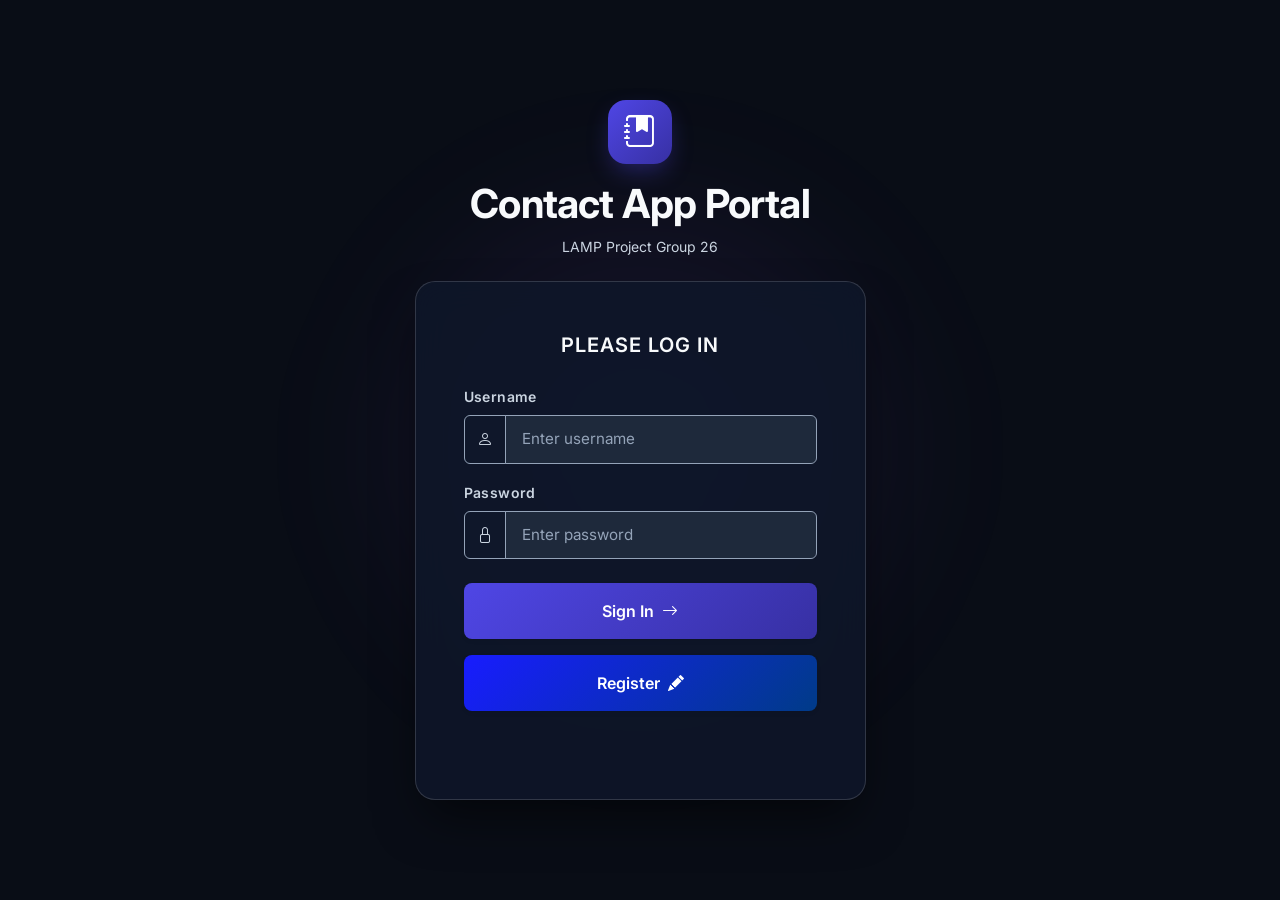
<file: index.html>
<!DOCTYPE html>
<html lang="en" data-bs-theme="dark">
<head>
    <meta charset="UTF-8">
    <meta name="viewport" content="width=device-width, initial-scale=1.0">
    <title>LAMP Group 26</title>
    <!-- Google Fonts -->
    <link rel="preconnect" href="https://fonts.googleapis.com">
    <link rel="preconnect" href="https://fonts.gstatic.com" crossorigin>
    <link href="https://fonts.googleapis.com/css2?family=Inter:wght@300;400;500;600;700&display=swap" rel="stylesheet">
    <!-- Bootstrap 5.3 & Icons -->
    <link href="https://cdn.jsdelivr.net/npm/bootstrap@5.3.3/dist/css/bootstrap.min.css" rel="stylesheet">
    <link href="https://cdn.jsdelivr.net/npm/bootstrap-icons@1.11.3/font/bootstrap-icons.min.css" rel="stylesheet">
    <!-- Favicon -->
    <link rel="icon" type="image/svg+xml" href="images/favicon.svg">
    <link rel="alternate icon" href="favicon.ico">
    <!-- Custom Styles -->
    <link href="css/styles.css" rel="stylesheet">
    <!-- Scripts -->
    <script type="text/javascript" src="js/code.js"></script>
</head>
<body class="d-flex align-items-center justify-content-center min-vh-100 py-5">
    <div class="background-glow"></div>
    <main class="container">
        <div class="row justify-content-center">
            <div class="col-12 col-sm-10 col-md-8 col-lg-5">
                
                <!-- Title Header -->
                <div class="text-center mb-4">
                    <div class="app-icon-wrapper mb-3 mx-auto">
                        <i class="bi bi-journal-bookmark-fill"></i>
                    </div>
                    <h1 id="title" class="fw-bold tracking-tight">Contact App Portal</h1>
                    <p class="text-secondary-contrast small">LAMP Project Group 26</p>
                </div>

                <!-- Login Card -->
                <div id="loginDiv" class="card glass-card shadow-lg border-0 p-4 p-sm-5">
                    <div class="card-body p-0">
                        <span id="inner-title" class="d-block text-center fw-semibold text-uppercase tracking-wider mb-4 fs-5">Please Log In</span>
                        
                        <form id="loginForm" onsubmit="event.preventDefault(); doLogin();" class="needs-validation">
                            <!-- Username Input Group -->
                            <div class="mb-3">
                                <label for="loginName" class="form-label form-label-contrast small">Username</label>
                                <div class="input-group">
                                    <span class="input-group-text"><i class="bi bi-person text-secondary-contrast"></i></span>
                                    <input type="text" id="loginName" class="form-control" placeholder="Enter username" required />
                                </div>
                            </div>
                            
                            <!-- Password Input Group -->
                            <div class="mb-4">
                                <label for="loginPassword" class="form-label form-label-contrast small">Password</label>
                                <div class="input-group">
                                    <span class="input-group-text"><i class="bi bi-lock text-secondary-contrast"></i></span>
                                    <input type="password" id="loginPassword" class="form-control" placeholder="Enter password" required />
                                </div>
                            </div>


                            <!-- Login Button -->
                            <button type="submit" id="loginButton" class="buttons btn btn-primary w-100 py-3 fw-semibold rounded-3 shadow-sm d-flex align-items-center justify-content-center gap-2">
                                <span>Sign In</span>
                                <i class="bi bi-arrow-right"></i>
                            </button>

                        </form>
                        <!-- Register Button -->
                        <a href="register.html" class="text-decoration-none">
                            <button type="button" id="registerButton" class="buttons btn btn-secondary w-100 py-3 fw-semibold rounded-3 shadow-sm d-flex align-items-center justify-content-center gap-2 mt-3">
                                <span>Register</span>
                                <i class="bi bi-pencil-fill"></i>
                            </button>
                        </a>

                        <!-- Feedback Result Message -->
                        <div class="mt-3 text-center">
                            <span id="loginResult" class="small fw-semibold"></span>
                        </div>
                    </div>
                </div>

            </div>
        </div>
    </main>
    <script src="https://cdn.jsdelivr.net/npm/bootstrap@5.3.3/dist/js/bootstrap.bundle.min.js"></script>
</body>
</html>
</file>
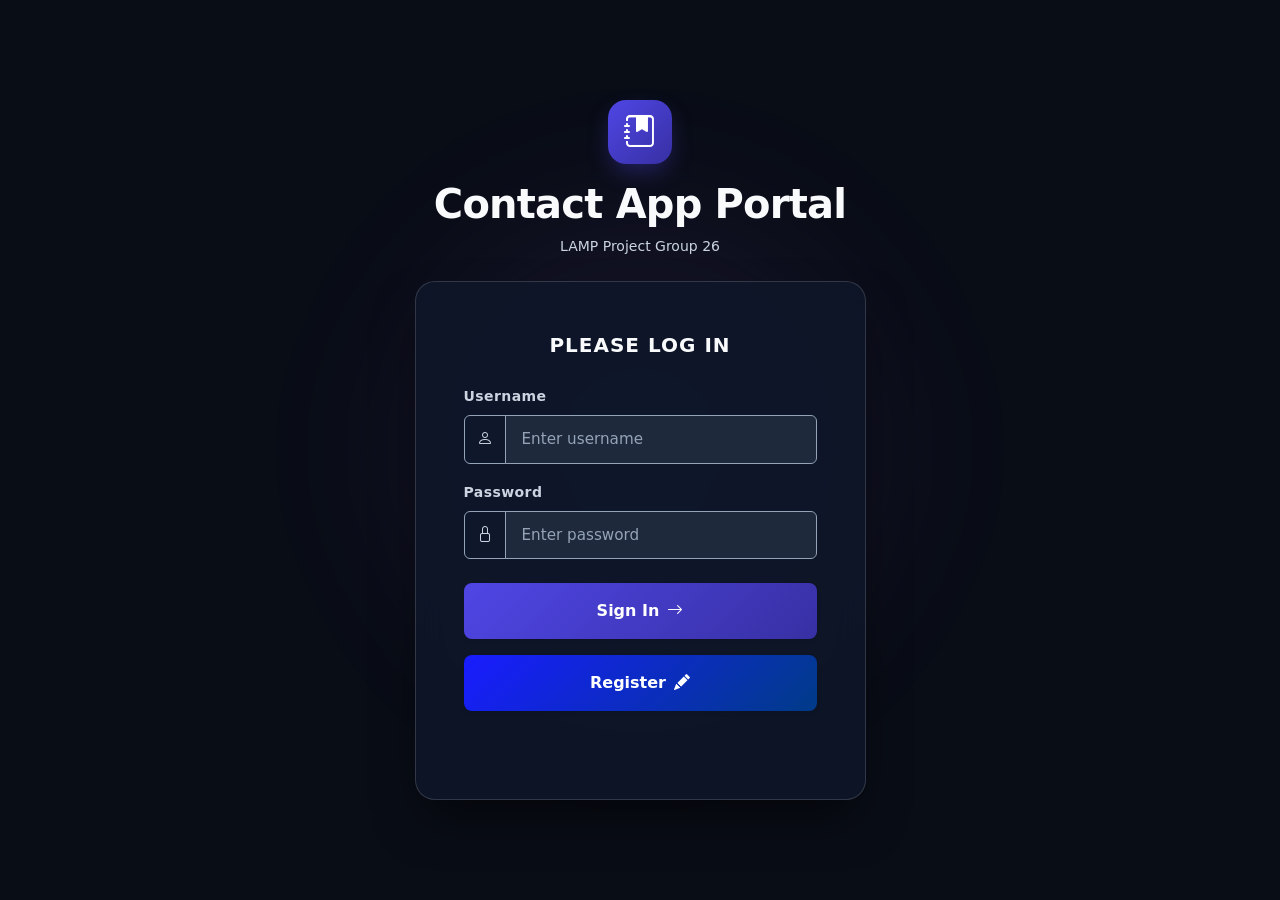
<file: admin.html>
<!DOCTYPE html>
<html lang="en" data-bs-theme="dark">

<head>
    <meta charset="UTF-8">
    <meta name="viewport" content="width=device-width, initial-scale=1.0">

    <title>Admin Dashboard | Contact Manager</title>

    <link rel="preconnect" href="https://fonts.googleapis.com">
    <link rel="preconnect" href="https://fonts.gstatic.com" crossorigin>

    <link
        href="https://fonts.googleapis.com/css2?family=Inter:wght@300;400;500;600;700&display=swap"
        rel="stylesheet"
    >

    <link
        href="https://cdn.jsdelivr.net/npm/bootstrap@5.3.3/dist/css/bootstrap.min.css"
        rel="stylesheet"
    >

    <link
        href="https://cdn.jsdelivr.net/npm/bootstrap-icons@1.11.3/font/bootstrap-icons.min.css"
        rel="stylesheet"
    >

    <link rel="icon" type="image/svg+xml" href="images/favicon.svg">
    <link rel="alternate icon" href="favicon.ico">

    <link href="css/styles.css" rel="stylesheet">

    <script src="js/code.js"></script>
</head>

<body class="py-4 py-md-5">

    <div class="background-glow"></div>

    <main class="container">

        <!-- Header -->
        <div
            class="d-flex flex-column flex-md-row
                   align-items-center justify-content-between
                   mb-4 pb-3 border-bottom
                   border-secondary-subtle gap-3"
        >

            <div class="d-flex align-items-center gap-3">

                <div class="app-icon-wrapper-sm">
                    <i class="bi bi-shield-lock-fill"></i>
                </div>

                <div>
                    <h1 class="h3 fw-bold mb-1">
                        Admin Dashboard
                    </h1>

                    <span
                        id="adminName"
                        class="small text-secondary-contrast"
                    >
                        Loading administrator...
                    </span>
                </div>

            </div>

            <button
                type="button"
                class="btn btn-outline-danger rounded-pill px-4"
                onclick="doLogout();"
            >
                <i class="bi bi-box-arrow-right me-1"></i>
                Log Out
            </button>

        </div>


        <!-- Create User -->
        <div class="card glass-card shadow-lg border-0 p-4 mb-4">

            <div class="card-body p-0">

                <h2 class="h5 fw-bold mb-4">
                    <i class="bi bi-person-plus-fill me-2"></i>
                    Create User or Administrator
                </h2>

                <form
                    id="adminCreateUserForm"
                    onsubmit="event.preventDefault(); adminCreateUser();"
                >

                    <div class="row g-3">

                        <div class="col-12 col-md-6">

                            <label
                                for="adminCreateFullName"
                                class="form-label"
                            >
                                Full Name
                            </label>

                            <input
                                type="text"
                                id="adminCreateFullName"
                                class="form-control"
                                maxlength="100"
                                required
                            >

                        </div>


                        <div class="col-12 col-md-6">

                            <label
                                for="adminCreateUsername"
                                class="form-label"
                            >
                                Username
                            </label>

                            <input
                                type="text"
                                id="adminCreateUsername"
                                class="form-control"
                                minlength="3"
                                maxlength="50"
                                required
                            >

                        </div>


                        <div class="col-12 col-md-6">

                            <label
                                for="adminCreatePassword"
                                class="form-label"
                            >
                                Password
                            </label>

                            <input
                                type="password"
                                id="adminCreatePassword"
                                class="form-control"
                                minlength="8"
                                required
                            >

                        </div>


                        <div class="col-12 col-md-6">

                            <label
                                for="adminCreateRole"
                                class="form-label"
                            >
                                Role
                            </label>

                            <select
                                id="adminCreateRole"
                                class="form-select"
                                required
                            >
                                <option value="user">User</option>
                                <option value="admin">Administrator</option>
                            </select>

                        </div>


                        <div class="col-12">

                            <button
                                type="submit"
                                id="adminCreateButton"
                                class="btn btn-success px-4"
                            >
                                <i class="bi bi-person-plus me-1"></i>
                                Create Account
                            </button>

                        </div>

                    </div>

                </form>

                <div class="mt-3">
                    <span
                        id="adminCreateResult"
                        class="small fw-semibold"
                        role="status"
                        aria-live="polite"
                    ></span>
                </div>

            </div>

        </div>


        <!-- User Management -->
        <div class="card glass-card shadow-lg border-0 p-4 mb-4">

            <div class="card-body p-0">

                <div
                    class="d-flex flex-column flex-md-row
                           justify-content-between gap-3 mb-4"
                >

                    <h2 class="h5 fw-bold mb-0">
                        <i class="bi bi-people-fill me-2"></i>
                        User Management
                    </h2>

                    <span
                        id="adminUserCount"
                        class="badge text-bg-secondary align-self-start"
                    >
                        0 users
                    </span>

                </div>


                <form
                    onsubmit="event.preventDefault(); adminSearchUsers();"
                >

                    <div class="input-group mb-3">

                        <span class="input-group-text">
                            <i class="bi bi-search"></i>
                        </span>

                        <input
                            type="text"
                            id="adminUserSearch"
                            class="form-control"
                            placeholder="Search username, name, email, or role"
                        >

                        <button
                            type="submit"
                            class="btn btn-primary px-4"
                        >
                            Search
                        </button>

                        <button
                            type="button"
                            class="btn btn-outline-secondary"
                            onclick="adminLoadAllUsers();"
                        >
                            All Users
                        </button>

                    </div>

                </form>


                <div class="mb-3">

                    <span
                        id="adminUserResult"
                        class="small fw-semibold"
                        role="status"
                        aria-live="polite"
                    ></span>

                </div>


                <div class="table-responsive">

                    <table
                        class="table table-dark table-hover align-middle"
                    >

                        <thead>

                            <tr>
                                <th>Username</th>
                                <th>Name</th>
                                <th>Role</th>
                                <th>Contacts</th>
                                <th>Status</th>
                                <th>Actions</th>
                            </tr>

                        </thead>

                        <tbody id="adminUserTable">

                            <tr>
                                <td
                                    colspan="6"
                                    class="text-center text-secondary py-4"
                                >
                                    Loading users...
                                </td>
                            </tr>

                        </tbody>

                    </table>

                </div>

            </div>

        </div>


        <!-- Global Contact Search -->
        <div class="card glass-card shadow-lg border-0 p-4 mb-4">

            <div class="card-body p-0">

                <div
                    class="d-flex flex-column flex-md-row
                           justify-content-between gap-3 mb-4"
                >

                    <h2 class="h5 fw-bold mb-0">
                        <i class="bi bi-journal-bookmark-fill me-2"></i>
                        All Contacts
                    </h2>

                    <span
                        id="adminContactCount"
                        class="badge text-bg-secondary align-self-start"
                    >
                        0 contacts
                    </span>

                </div>


                <form
                    onsubmit="event.preventDefault(); adminSearchContacts();"
                >

                    <div class="input-group mb-3">

                        <span class="input-group-text">
                            <i class="bi bi-search"></i>
                        </span>

                        <input
                            type="text"
                            id="adminContactSearch"
                            class="form-control"
                            placeholder="Search contacts or contact owner"
                        >

                        <button
                            type="submit"
                            class="btn btn-primary px-4"
                        >
                            Search
                        </button>

                    </div>

                </form>


                <div class="mb-3">

                    <span
                        id="adminContactResult"
                        class="small fw-semibold"
                        role="status"
                        aria-live="polite"
                    ></span>

                </div>


                <div
                    id="adminContactList"
                    class="row g-3"
                >

                    <div class="col-12">

                        <p class="text-center text-secondary py-4">
                            Search for a contact by name, phone, email, notes, or owner.
                        </p>

                    </div>

                </div>

            </div>

        </div>

    </main>


    <!-- Change Password Modal -->
    <div
        class="modal fade"
        id="adminPasswordModal"
        tabindex="-1"
        aria-labelledby="adminPasswordModalLabel"
        aria-hidden="true"
    >

        <div class="modal-dialog">

            <div class="modal-content">

                <div class="modal-header">

                    <h2
                        class="modal-title fs-5"
                        id="adminPasswordModalLabel"
                    >
                        Change User Password
                    </h2>

                    <button
                        type="button"
                        class="btn-close"
                        data-bs-dismiss="modal"
                        aria-label="Close"
                    ></button>

                </div>


                <div class="modal-body">

                    <input
                        type="hidden"
                        id="adminPasswordUserId"
                    >

                    <p class="mb-3">

                        Changing password for:

                        <strong id="adminPasswordUsername"></strong>

                    </p>

                    <label
                        for="adminNewPassword"
                        class="form-label"
                    >
                        New Password
                    </label>

                    <input
                        type="password"
                        id="adminNewPassword"
                        class="form-control"
                        minlength="8"
                    >

                    <div class="mt-3">

                        <span
                            id="adminPasswordResult"
                            class="small fw-semibold"
                            role="status"
                            aria-live="polite"
                        ></span>

                    </div>

                </div>


                <div class="modal-footer">

                    <button
                        type="button"
                        class="btn btn-secondary"
                        data-bs-dismiss="modal"
                    >
                        Cancel
                    </button>

                    <button
                        type="button"
                        id="adminPasswordButton"
                        class="btn btn-primary"
                        onclick="adminChangePassword();"
                    >
                        Change Password
                    </button>

                </div>

            </div>

        </div>

    </div>


    <script
        src="https://cdn.jsdelivr.net/npm/bootstrap@5.3.3/dist/js/bootstrap.bundle.min.js"
    ></script>

    <script>
        document.addEventListener(
            "DOMContentLoaded",
            initializeAdmin
        );
    </script>

</body>

</html>
</file>
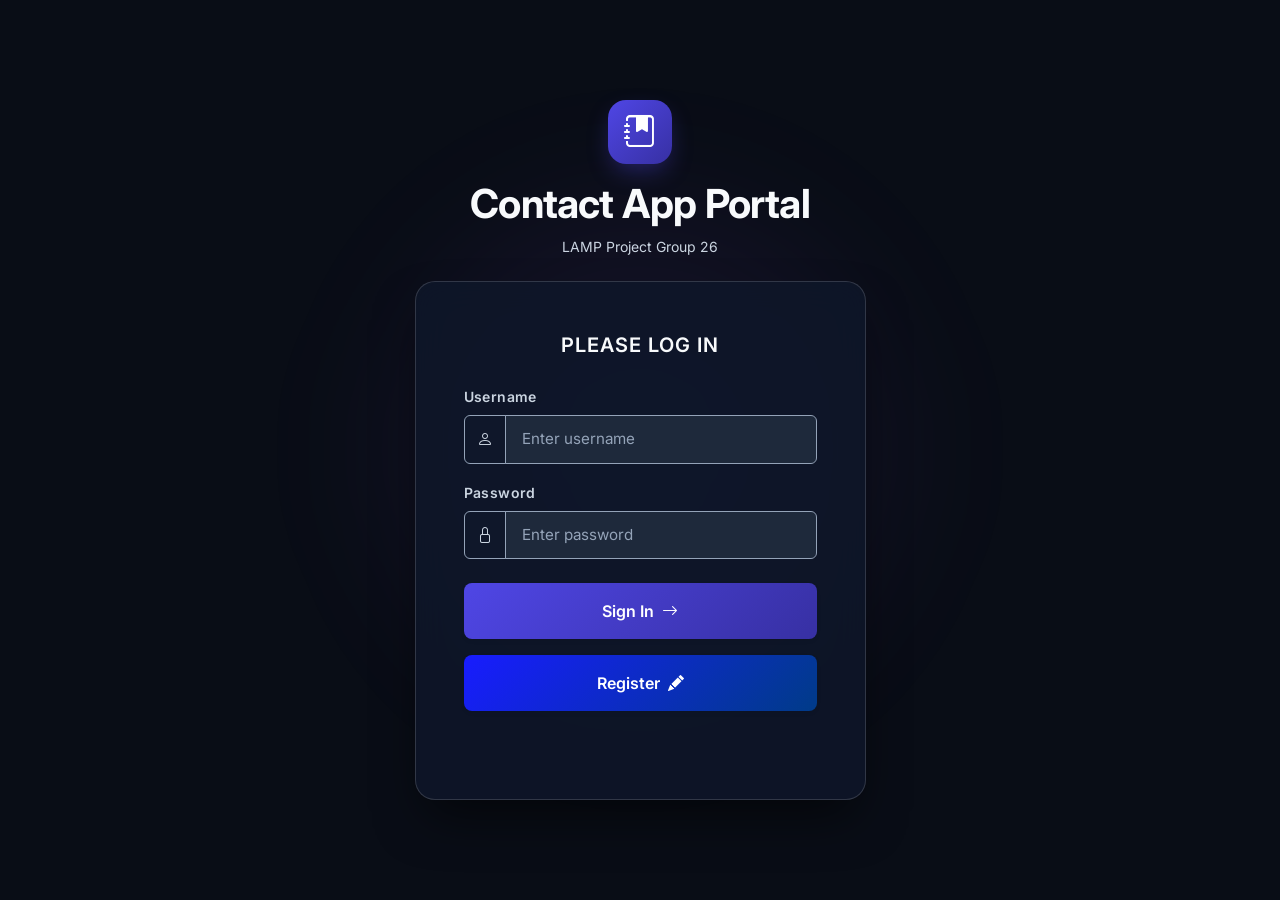
<file: color.html>
<!DOCTYPE html>
<html lang="en" data-bs-theme="dark">
<head>
    <meta charset="UTF-8">
    <meta name="viewport" content="width=device-width, initial-scale=1.0">
    <title>COP 4331 LAMP Stack Demo</title>
    <!-- Google Fonts -->
    <link rel="preconnect" href="https://fonts.googleapis.com">
    <link rel="preconnect" href="https://fonts.gstatic.com" crossorigin>
    <link href="https://fonts.googleapis.com/css2?family=Inter:wght@300;400;500;600;700&display=swap" rel="stylesheet">
    <!-- Bootstrap 5.3 & Icons -->
    <link href="https://cdn.jsdelivr.net/npm/bootstrap@5.3.3/dist/css/bootstrap.min.css" rel="stylesheet">
    <link href="https://cdn.jsdelivr.net/npm/bootstrap-icons@1.11.3/font/bootstrap-icons.min.css" rel="stylesheet">
    <!-- Favicon -->
    <link rel="icon" type="image/svg+xml" href="images/favicon.svg">
    <link rel="alternate icon" href="favicon.ico">
    <!-- Custom Styles -->
    <link href="css/styles.css" rel="stylesheet">
    <!-- Scripts -->
    <script type="text/javascript" src="js/code.js"></script>
    <script type="text/javascript">
        document.addEventListener('DOMContentLoaded', function() {
            readCookie();
        }, false);
    </script>
</head>
<body class="py-4 py-md-5">
    <div class="background-glow"></div>
    <main class="container">
        <div class="row justify-content-center">
            <div class="col-12 col-md-10 col-lg-8">

                <!-- Header / User Bar -->
                <div class="d-flex flex-column flex-md-row align-items-center justify-content-between mb-4 pb-3 border-bottom border-secondary-subtle gap-3">
                    <div class="d-flex align-items-center gap-3">
                        <div class="app-icon-wrapper-sm">
                            <i class="bi bi-palette-fill"></i>
                        </div>
                        <h1 id="title" class="h3 fw-bold mb-0">COP 4331 LAMP Stack Demo</h1>
                    </div>
                    
                    <!-- Logged In User Info & Logout Button -->
                    <div id="loggedInDiv" class="d-flex align-items-center gap-3 bg-body-tertiary px-3 py-2 rounded-pill border">
                        <span id="userName" class="small fw-medium text-body"></span>
                        <button type="button" id="logoutButton" class="buttons btn btn-outline-danger btn-sm rounded-pill px-3" onclick="doLogout();">
                            <i class="bi bi-box-arrow-right me-1"></i> Log Out
                        </button>
                    </div>
                </div>

                <!-- Access UI Card -->
                <div id="accessUIDiv" class="card glass-card shadow-lg border-0 p-4 p-md-5">
                    <div class="card-body p-0">
                        <h2 class="h5 fw-bold mb-4 d-flex align-items-center gap-2 text-white">
                            <i class="bi bi-sliders text-primary"></i> 
                        </h2>

                        <!-- Search Section -->
                        <div class="section-card p-4 rounded-4 border mb-4">
                            <label for="searchText" class="form-label form-label-contrast small text-uppercase">Search Colors</label>
                            <div class="input-group">
                                <span class="input-group-text"><i class="bi bi-search text-secondary-contrast"></i></span>
                                <input type="text" id="searchText" class="form-control" placeholder="Type a color name (e.g. Blue)" onkeyup="if(event.key === 'Enter') searchColor();" />
                                <button type="button" id="searchColorButton" class="buttons btn btn-primary px-4 fw-semibold" onclick="searchColor();">
                                    Search Color
                                </button>
                            </div>
                            <div class="mt-3">
                                <span id="colorSearchResult" class="text-info-wcag small fw-semibold"></span>
                                <p id="colorList" class="mt-2 mb-0 d-flex flex-wrap gap-2"></p>
                            </div>
                        </div>

                        <!-- Add Color Section -->
                        <div class="section-card p-4 rounded-4 border">
                            <label for="colorText" class="form-label form-label-contrast small text-uppercase">Add New Color</label>
                            <div class="input-group">
                                <span class="input-group-text"><i class="bi bi-plus-circle text-secondary-contrast"></i></span>
                                <input type="text" id="colorText" class="form-control" placeholder="Enter color name to add" onkeyup="if(event.key === 'Enter') addColor();" />
                                <button type="button" id="addColorButton" class="buttons btn btn-success px-4 fw-semibold" onclick="addColor();">
                                    Add Color
                                </button>
                            </div>
                            <div class="mt-2 text-start">
                                <span id="colorAddResult" class="small fw-semibold"></span>
                            </div>
                        </div>

                    </div>
                </div>

            </div>
        </div>
    </main>
    <script src="https://cdn.jsdelivr.net/npm/bootstrap@5.3.3/dist/js/bootstrap.bundle.min.js"></script>
</body>
</html>
</file>
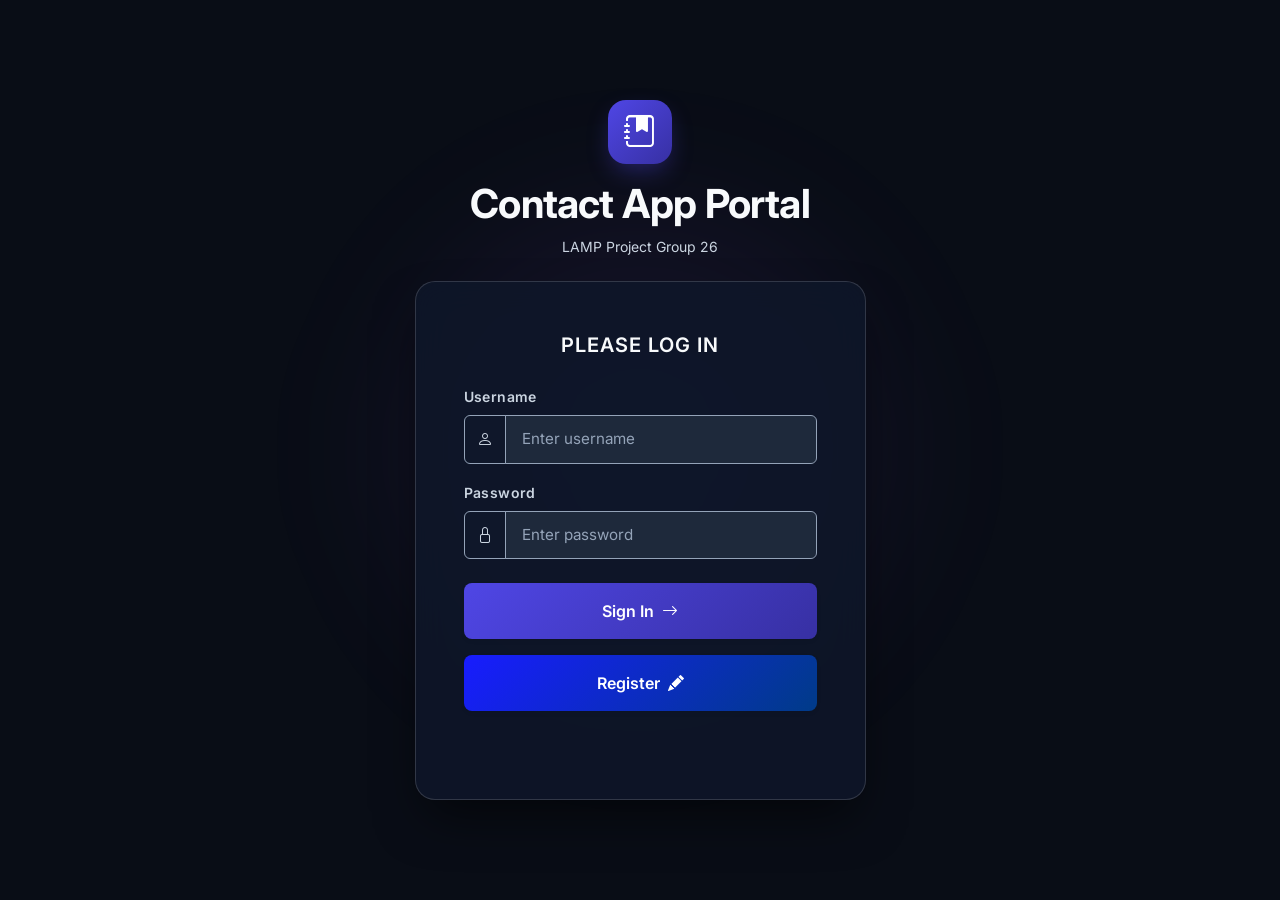
<file: contacts.html>
<!DOCTYPE html>
<html lang="en" data-bs-theme="dark">

<head>
    <meta charset="UTF-8">

    <meta
        name="viewport"
        content="width=device-width, initial-scale=1.0"
    >

    <title>Contacts | Contact Manager</title>

    <!-- Google Fonts -->
    <link rel="preconnect" href="https://fonts.googleapis.com">
    <link rel="preconnect" href="https://fonts.gstatic.com" crossorigin>

    <link
        href="https://fonts.googleapis.com/css2?family=Inter:wght@300;400;500;600;700&display=swap"
        rel="stylesheet"
    >

    <!-- Bootstrap -->
    <link
        href="https://cdn.jsdelivr.net/npm/bootstrap@5.3.3/dist/css/bootstrap.min.css"
        rel="stylesheet"
    >

    <link
        href="https://cdn.jsdelivr.net/npm/bootstrap-icons@1.11.3/font/bootstrap-icons.min.css"
        rel="stylesheet"
    >

    <!-- Favicon -->
    <link
        rel="icon"
        type="image/svg+xml"
        href="images/favicon.svg"
    >

    <link
        rel="alternate icon"
        href="favicon.ico"
    >

    <!-- Custom Styles -->
    <link
        href="css/styles.css"
        rel="stylesheet"
    >

    <!-- Application JavaScript -->
    <script src="js/code.js"></script>
</head>


<body class="py-4 py-md-5">

    <div class="background-glow"></div>

    <main class="container">

        <div class="row justify-content-center">

            <div class="col-12 col-lg-10">

                <!-- Header -->
                <div
                    class="d-flex flex-column flex-md-row
                           align-items-center justify-content-between
                           mb-4 pb-3 border-bottom
                           border-secondary-subtle gap-3"
                >

                    <div class="d-flex align-items-center gap-3">

                        <div class="app-icon-wrapper-sm">
                            <i class="bi bi-journal-bookmark-fill"></i>
                        </div>

                        <div>
                            <h1 class="h3 fw-bold mb-1">
                                Your Contacts
                            </h1>

                            <span
                                id="userName"
                                class="small text-secondary-contrast"
                            >
                                Loading user...
                            </span>
                        </div>

                    </div>

                    <button
                        type="button"
                        id="logoutButton"
                        class="btn btn-outline-danger rounded-pill px-4"
                        onclick="doLogout();"
                    >
                        <i class="bi bi-box-arrow-right me-1"></i>
                        Log Out
                    </button>

                </div>


                <!-- Search -->
                <div
                    class="card glass-card shadow-lg
                           border-0 p-4 mb-4"
                >

                    <div class="card-body p-0">

                        <h2 class="h5 fw-bold mb-3">
                            <i class="bi bi-search me-2"></i>
                            Search Contacts
                        </h2>

                        <form
                            id="searchForm"
                            onsubmit="event.preventDefault(); searchContact();"
                        >

                            <div class="input-group">

                                <span class="input-group-text">
                                    <i class="bi bi-search"></i>
                                </span>

                                <input
                                    type="text"
                                    id="searchText"
                                    class="form-control"
                                    placeholder="Search name, phone, email, address, or notes"
                                    autocomplete="off"
                                >

                                <button
                                    type="submit"
                                    class="btn btn-primary px-4"
                                >
                                    Search
                                </button>

                            </div>

                        </form>

                        <div class="mt-3">

                            <span
                                id="contactSearchResult"
                                class="small fw-semibold"
                                role="status"
                                aria-live="polite"
                            ></span>

                        </div>

                    </div>

                </div>


                <!-- Add Contact -->
                <div
                    class="card glass-card shadow-lg
                           border-0 p-4 mb-4"
                >

                    <div class="card-body p-0">

                        <h2 class="h5 fw-bold mb-4">
                            <i class="bi bi-person-plus me-2"></i>
                            Add Contact
                        </h2>

                        <form
                            id="addContactForm"
                            onsubmit="event.preventDefault(); addContact();"
                        >

                            <div class="row g-3">

                                <!-- Name -->
                                <div class="col-12 col-md-6">

                                    <label
                                        for="contactName"
                                        class="form-label"
                                    >
                                        Name
                                    </label>

                                    <input
                                        type="text"
                                        id="contactName"
                                        class="form-control"
                                        maxlength="100"
                                        required
                                    >

                                </div>


                                <!-- Phone -->
                                <div class="col-12 col-md-6">

                                    <label
                                        for="contactPhone"
                                        class="form-label"
                                    >
                                        Phone
                                    </label>

                                    <input
                                        type="tel"
                                        id="contactPhone"
                                        class="form-control"
                                        maxlength="30"
                                    >

                                </div>


                                <!-- Email -->
                                <div class="col-12 col-md-6">

                                    <label
                                        for="contactEmail"
                                        class="form-label"
                                    >
                                        Email
                                    </label>

                                    <input
                                        type="email"
                                        id="contactEmail"
                                        class="form-control"
                                        maxlength="255"
                                    >

                                </div>


                                <!-- Address -->
                                <div class="col-12 col-md-6">

                                    <label
                                        for="contactAddress"
                                        class="form-label"
                                    >
                                        Address
                                    </label>

                                    <input
                                        type="text"
                                        id="contactAddress"
                                        class="form-control"
                                        maxlength="255"
                                    >

                                </div>


                                <!-- Notes -->
                                <div class="col-12">

                                    <label
                                        for="contactNotes"
                                        class="form-label"
                                    >
                                        Notes
                                    </label>

                                    <textarea
                                        id="contactNotes"
                                        class="form-control"
                                        rows="3"
                                    ></textarea>

                                </div>


                                <div class="col-12">

                                    <button
                                        type="submit"
                                        id="addContactButton"
                                        class="btn btn-success px-4"
                                    >
                                        <i class="bi bi-plus-circle me-1"></i>
                                        Add Contact
                                    </button>

                                </div>

                            </div>

                        </form>

                        <div class="mt-3">

                            <span
                                id="contactAddResult"
                                class="small fw-semibold"
                                role="status"
                                aria-live="polite"
                            ></span>

                        </div>

                    </div>

                </div>


                <!-- Search Results -->
                <div
                    class="card glass-card shadow-lg
                           border-0 p-4"
                >

                    <div class="card-body p-0">

                        <div
                            class="d-flex align-items-center
                                   justify-content-between mb-3"
                        >

                            <h2 class="h5 fw-bold mb-0">
                                <i class="bi bi-people me-2"></i>
                                Search Results
                            </h2>

                            <span
                                id="contactCount"
                                class="badge text-bg-secondary"
                            >
                                0 contacts
                            </span>

                        </div>

                        <div
                            id="contactList"
                            class="row g-3"
                        >

                            <div class="col-12">

                                <p
                                    class="text-secondary text-center
                                           py-4 mb-0"
                                >
                                    Search for a contact to see results.
                                </p>

                            </div>

                        </div>

                    </div>

                </div>

            </div>

        </div>

    </main>


    <!-- Edit Contact Modal -->
    <div
        class="modal fade"
        id="editContactModal"
        tabindex="-1"
        aria-labelledby="editContactModalLabel"
        aria-hidden="true"
    >

        <div class="modal-dialog modal-lg">

            <div class="modal-content">

                <div class="modal-header">

                    <h2
                        class="modal-title fs-5"
                        id="editContactModalLabel"
                    >
                        Edit Contact
                    </h2>

                    <button
                        type="button"
                        class="btn-close"
                        data-bs-dismiss="modal"
                        aria-label="Close"
                    ></button>

                </div>


                <div class="modal-body">

                    <form
                        id="editContactForm"
                        onsubmit="event.preventDefault(); saveContactEdit();"
                    >

                        <input
                            type="hidden"
                            id="editContactId"
                        >


                        <div class="row g-3">

                            <!-- Name -->
                            <div class="col-12 col-md-6">

                                <label
                                    for="editContactName"
                                    class="form-label"
                                >
                                    Name
                                </label>

                                <input
                                    type="text"
                                    id="editContactName"
                                    class="form-control"
                                    maxlength="100"
                                    required
                                >

                            </div>


                            <!-- Phone -->
                            <div class="col-12 col-md-6">

                                <label
                                    for="editContactPhone"
                                    class="form-label"
                                >
                                    Phone
                                </label>

                                <input
                                    type="tel"
                                    id="editContactPhone"
                                    class="form-control"
                                    maxlength="30"
                                >

                            </div>


                            <!-- Email -->
                            <div class="col-12 col-md-6">

                                <label
                                    for="editContactEmail"
                                    class="form-label"
                                >
                                    Email
                                </label>

                                <input
                                    type="email"
                                    id="editContactEmail"
                                    class="form-control"
                                    maxlength="255"
                                >

                            </div>


                            <!-- Address -->
                            <div class="col-12 col-md-6">

                                <label
                                    for="editContactAddress"
                                    class="form-label"
                                >
                                    Address
                                </label>

                                <input
                                    type="text"
                                    id="editContactAddress"
                                    class="form-control"
                                    maxlength="255"
                                >

                            </div>


                            <!-- Notes -->
                            <div class="col-12">

                                <label
                                    for="editContactNotes"
                                    class="form-label"
                                >
                                    Notes
                                </label>

                                <textarea
                                    id="editContactNotes"
                                    class="form-control"
                                    rows="3"
                                ></textarea>

                            </div>

                        </div>


                        <div class="mt-3">

                            <span
                                id="contactEditResult"
                                class="small fw-semibold"
                                role="status"
                                aria-live="polite"
                            ></span>

                        </div>

                    </form>

                </div>


                <div class="modal-footer">

                    <button
                        type="button"
                        class="btn btn-secondary"
                        data-bs-dismiss="modal"
                    >
                        Cancel
                    </button>

                    <button
                        type="button"
                        id="saveContactButton"
                        class="btn btn-primary"
                        onclick="saveContactEdit();"
                    >
                        <i class="bi bi-save me-1"></i>
                        Save Changes
                    </button>

                </div>

            </div>

        </div>

    </div>


    <script
        src="https://cdn.jsdelivr.net/npm/bootstrap@5.3.3/dist/js/bootstrap.bundle.min.js"
    ></script>


    <script>
        document.addEventListener(
            "DOMContentLoaded",
            function () {
                readCookie();
            }
        );
    </script>

</body>

</html>
</file>
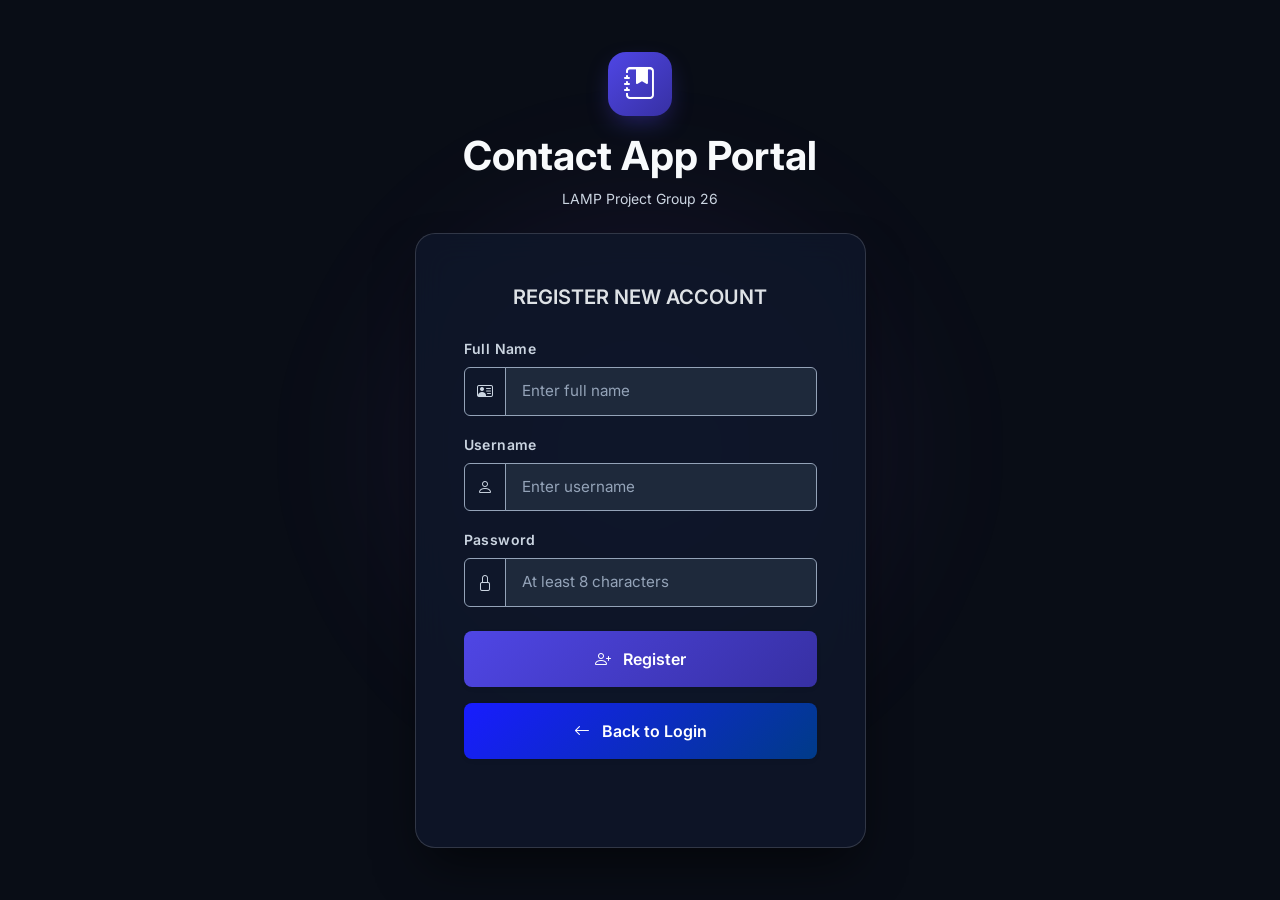
<file: register.html>
<!DOCTYPE html>
<html lang="en" data-bs-theme="dark">

<head>
    <meta charset="UTF-8">
    <meta name="viewport" content="width=device-width, initial-scale=1.0">

    <title>Register | Contact Manager</title>

    <link rel="preconnect" href="https://fonts.googleapis.com">
    <link rel="preconnect" href="https://fonts.gstatic.com" crossorigin>

    <link
        href="https://fonts.googleapis.com/css2?family=Inter:wght@300;400;500;600;700&display=swap"
        rel="stylesheet"
    >

    <link
        href="https://cdn.jsdelivr.net/npm/bootstrap@5.3.3/dist/css/bootstrap.min.css"
        rel="stylesheet"
    >

    <link
        href="https://cdn.jsdelivr.net/npm/bootstrap-icons@1.11.3/font/bootstrap-icons.min.css"
        rel="stylesheet"
    >

    <link rel="icon" type="image/svg+xml" href="images/favicon.svg">
    <link rel="alternate icon" href="favicon.ico">

    <link href="css/styles.css" rel="stylesheet">

    <script src="js/code.js"></script>
</head>

<body class="d-flex align-items-center justify-content-center min-vh-100 py-5">

    <div class="background-glow"></div>

    <main class="container">

        <div class="row justify-content-center">

            <div class="col-12 col-sm-10 col-md-8 col-lg-5">

                <div class="text-center mb-4">

                    <div class="app-icon-wrapper mb-3 mx-auto">
                        <i class="bi bi-journal-bookmark-fill"></i>
                    </div>

                    <h1 class="fw-bold tracking-tight">
                        Contact App Portal
                    </h1>

                    <p class="text-secondary-contrast small">
                        LAMP Project Group 26
                    </p>

                </div>

                <div class="card glass-card shadow-lg border-0 p-4 p-sm-5">

                    <div class="card-body p-0">

                        <span
                            class="d-block text-center fw-semibold text-uppercase tracking-wider mb-4 fs-5"
                        >
                            Register New Account
                        </span>

                        <form
                            id="registerForm"
                            onsubmit="event.preventDefault(); doRegister();"
                        >

                            <div class="mb-3">

                                <label
                                    for="fullName"
                                    class="form-label form-label-contrast small"
                                >
                                    Full Name
                                </label>

                                <div class="input-group">

                                    <span class="input-group-text">
                                        <i class="bi bi-person-vcard"></i>
                                    </span>

                                    <input
                                        type="text"
                                        id="fullName"
                                        class="form-control"
                                        placeholder="Enter full name"
                                        maxlength="100"
                                        required
                                    >

                                </div>

                            </div>

                            <div class="mb-3">

                                <label
                                    for="loginName"
                                    class="form-label form-label-contrast small"
                                >
                                    Username
                                </label>

                                <div class="input-group">

                                    <span class="input-group-text">
                                        <i class="bi bi-person"></i>
                                    </span>

                                    <input
                                        type="text"
                                        id="loginName"
                                        class="form-control"
                                        placeholder="Enter username"
                                        minlength="3"
                                        maxlength="50"
                                        required
                                    >

                                </div>

                            </div>

                            <div class="mb-4">

                                <label
                                    for="loginPassword"
                                    class="form-label form-label-contrast small"
                                >
                                    Password
                                </label>

                                <div class="input-group">

                                    <span class="input-group-text">
                                        <i class="bi bi-lock"></i>
                                    </span>

                                    <input
                                        type="password"
                                        id="loginPassword"
                                        class="form-control"
                                        placeholder="At least 8 characters"
                                        minlength="8"
                                        required
                                    >

                                </div>

                            </div>

                            <button
                                type="submit"
                                id="registerButton"
                                class="buttons btn btn-primary w-100 py-3 fw-semibold rounded-3 shadow-sm"
                            >
                                <i class="bi bi-person-plus me-2"></i>
                                Register
                            </button>

                        </form>

                        <a
                            href="index.html"
                            class="btn btn-secondary w-100 py-3 fw-semibold rounded-3 shadow-sm mt-3"
                        >
                            <i class="bi bi-arrow-left me-2"></i>
                            Back to Login
                        </a>

                        <div class="mt-3 text-center">
                            <span
                                id="loginResult"
                                class="small fw-semibold"
                                role="status"
                                aria-live="polite"
                            ></span>
                        </div>

                    </div>

                </div>

            </div>

        </div>

    </main>

    <script
        src="https://cdn.jsdelivr.net/npm/bootstrap@5.3.3/dist/js/bootstrap.bundle.min.js"
    ></script>

</body>
</html>
</file>
<file: css/styles.css>
/* ============================================================
   WCAG 2.1 AA / AAA Compliant Modern Theme Styles
   ============================================================ */

:root {
    --app-font: 'Inter', system-ui, -apple-system, sans-serif;
    
    /* WCAG AA/AAA Compliant Palette Tokens */
    --bg-dark: #090d16;
    --bg-card: #0f172a;
    --bg-section: #1e293b;
    --bg-input: #1e293b;

    /* High Contrast Text Tokens */
    --text-primary: #f8fafc;       /* 17.8:1 contrast on card */
    --text-secondary: #cbd5e1;     /* 12.0:1 contrast on card / 9.8:1 on section */
    --text-muted: #94a3b8;         /* 5.7:1 contrast on section */
    
    /* High Contrast Feedback Colors */
    --color-error: #f87171;         /* 6.45:1 contrast on card */
    --color-success: #34d399;       /* 9.29:1 contrast on card */
    --color-info: #38bdf8;          /* 6.83:1 contrast on section */
    
    /* Button Gradients meeting >= 4.5:1 contrast against #ffffff text */
    --primary-gradient: linear-gradient(135deg, #4f46e5 0%, #3730a3 100%);
    --secondary-gradient: linear-gradient(135deg, #181cff 0%, #003b88 100%);
    --success-gradient: linear-gradient(135deg, #059669 0%, #047857 100%);
}

body {
    font-family: var(--app-font);
    background: var(--bg-dark);
    color: var(--text-primary);
    min-height: 100vh;
    position: relative;
    overflow-x: hidden;
}

/* Background Ambient Glow Effects */
.background-glow {
    position: fixed;
    top: 50%;
    left: 50%;
    transform: translate(-50%, -50%);
    width: 650px;
    height: 650px;
    background: radial-gradient(circle, rgba(99, 102, 241, 0.12) 0%, rgba(168, 85, 247, 0.06) 40%, transparent 70%);
    z-index: -1;
    pointer-events: none;
    filter: blur(50px);
}

/* Typography & Titles */
#title {
    font-family: var(--app-font);
    color: var(--text-primary) !important;
    letter-spacing: -0.02em;
}

.text-secondary-contrast {
    color: var(--text-secondary) !important;
}

.form-label-contrast {
    color: var(--text-secondary) !important;
    font-weight: 600;
    letter-spacing: 0.03em;
}

/* App Icon Badges */
.app-icon-wrapper {
    width: 64px;
    height: 64px;
    border-radius: 18px;
    background: var(--primary-gradient);
    display: flex;
    align-items: center;
    justify-content: center;
    font-size: 2rem;
    color: #ffffff;
    box-shadow: 0 10px 25px -5px rgba(79, 70, 229, 0.4);
}

.app-icon-wrapper-sm {
    width: 42px;
    height: 42px;
    border-radius: 12px;
    background: var(--primary-gradient);
    display: flex;
    align-items: center;
    justify-content: center;
    font-size: 1.25rem;
    color: #ffffff;
    box-shadow: 0 4px 14px rgba(79, 70, 229, 0.3);
}

/* Glassmorphism Cards */
.glass-card {
    background: rgba(15, 23, 42, 0.85) !important;
    backdrop-filter: blur(16px);
    -webkit-backdrop-filter: blur(16px);
    border: 1px solid rgba(255, 255, 255, 0.15) !important;
    border-radius: 1.25rem !important;
    box-shadow: 0 25px 50px -12px rgba(0, 0, 0, 0.6) !important;
}

.section-card {
    background: var(--bg-section) !important;
    border: 1px solid rgba(255, 255, 255, 0.12) !important;
}

/* Form Controls, Inputs & High Contrast Placeholders */
.form-control {
    background-color: var(--bg-input) !important;
    color: var(--text-primary) !important;
    border: 1px solid var(--text-muted) !important;
    font-family: var(--app-font);
    padding: 0.75rem 1rem;
    font-size: 0.95rem;
}

.form-control::placeholder {
    color: var(--text-muted) !important;
    opacity: 1 !important; /* 5.71:1 contrast ratio */
}

.form-control:focus {
    box-shadow: 0 0 0 3px rgba(129, 140, 248, 0.35) !important;
    border-color: #818cf8 !important;
}

.input-group-text {
    background-color: #0f172a !important;
    color: var(--text-secondary) !important;
    border: 1px solid var(--text-muted) !important;
}

/* WCAG Compliant Button Styles */
.btn {
    font-family: var(--app-font);
    transition: all 0.2s ease-in-out;
}

.btn-primary {
    background: var(--primary-gradient) !important;
    color: #ffffff !important; /* 9.9:1 contrast ratio */
    border: none;
    box-shadow: 0 4px 14px rgba(55, 48, 163, 0.4);
}
.btn-primary:hover {
    /* transform: translateY(-2px); */
    box-shadow: 0 6px 20px rgba(55, 48, 163, 0.6);
    background: linear-gradient(135deg, #3730a3 0%, #312e81 100%) !important;
}

.btn-secondary {
    background: var(--secondary-gradient) !important;
    color: #ffffff !important; /* 9.9:1 contrast ratio */
    border: none;
    box-shadow: 0 4px 14px rgba(55, 48, 163, 0.4);
}
.btn-secondary:hover {
    /* transform: translateY(-2px); */
    box-shadow: 0 6px 20px rgba(55, 48, 163, 0.6);
    background: linear-gradient(135deg, #0f299e 0%, #011e66 100%) !important;
}

.btn-success {
    background: var(--success-gradient) !important;
    color: #ffffff !important; /* 5.48:1 contrast ratio */
    border: none;
    box-shadow: 0 4px 14px rgba(4, 120, 87, 0.4);
}

.btn-success:hover {
    transform: translateY(-1px);
    box-shadow: 0 6px 20px rgba(4, 120, 87, 0.6);
    background: linear-gradient(135deg, #047857 0%, #065f46 100%) !important;
}

.btn-outline-danger {
    color: var(--color-error) !important; /* 5.29:1 contrast ratio */
    border-color: var(--color-error) !important;
    background: transparent;
}

.btn-outline-danger:hover {
    color: #ffffff !important;
    background-color: #b91c1c !important;
    border-color: #b91c1c !important;
}

/* Feedback Message Contrast Overrides */
#inner-title {
    color: var(--text-primary);
    letter-spacing: 0.05em;
}

#loginResult {
    display: inline-block;
}

#loginResult.text-danger {
    color: var(--color-error) !important; /* 6.45:1 contrast */
}

#colorAddResult {
    display: inline-block;
}

#colorAddResult.text-success, .text-success-wcag {
    color: var(--color-success) !important; /* 9.29:1 contrast */
}

#colorAddResult.text-danger, .text-danger-wcag {
    color: var(--color-error) !important; /* 6.45:1 contrast */
}

#colorSearchResult, .text-info-wcag {
    display: inline-block;
    color: var(--color-info) !important; /* 6.83:1 contrast */
}

#colorList {
    word-break: break-word;
}
</file>
